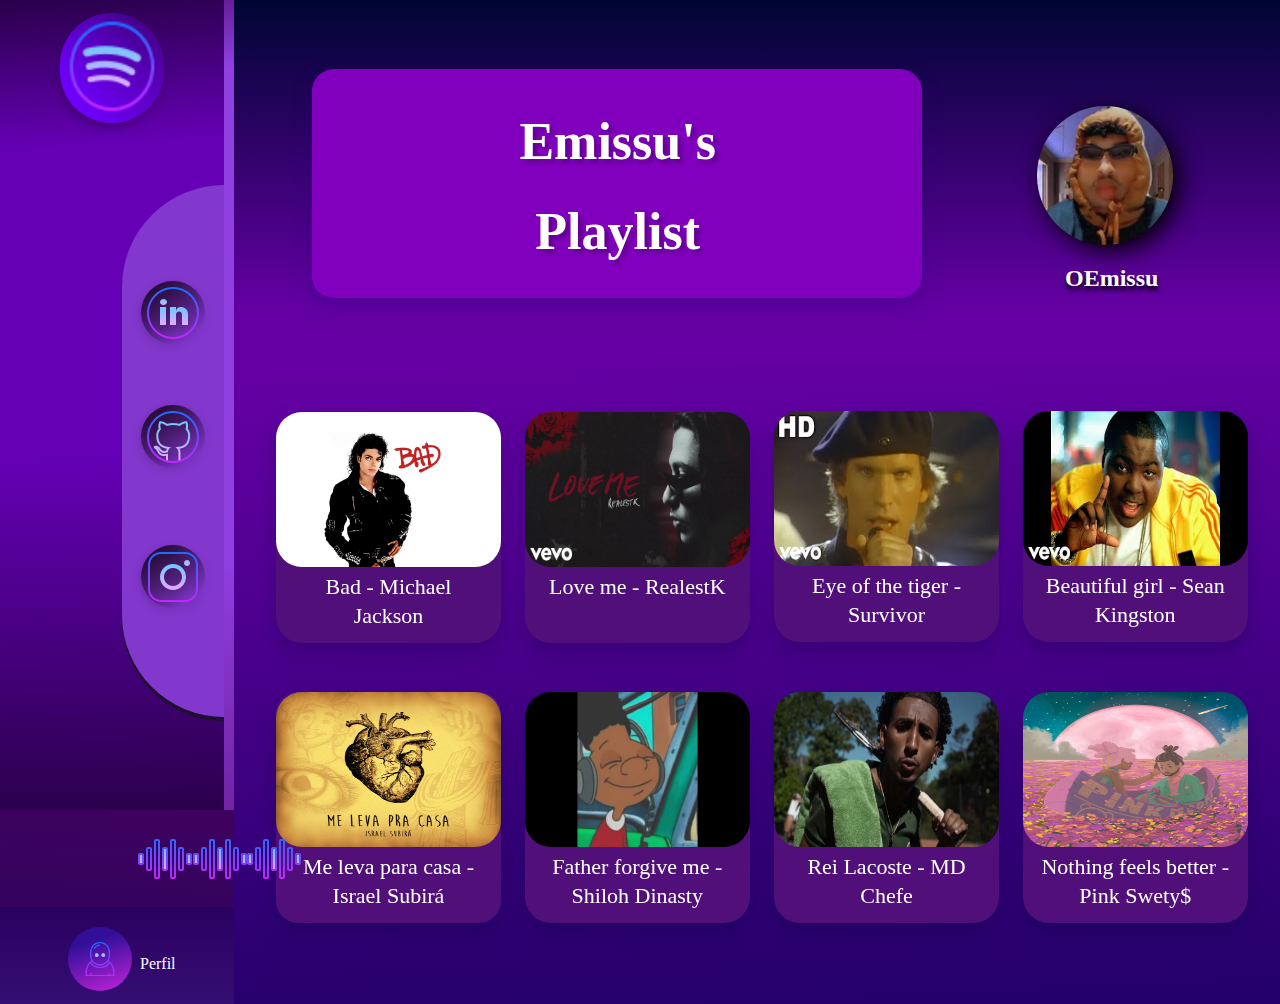
<file: index.html>
<!DOCTYPE html>
<html lang="en">
<head>
    <meta charset="UTF-8">
    <meta http-equiv="X-UA-Compatible" content="IE=edge">
    <meta name="viewport" content="width=device-width, initial-scale=1.0">
    <title>Emissu's Playlist</title>
    <link rel="stylesheet" href="style.css">
</head>
<body>

    <div class="logo">
        <div >
            <img src="Fotos/icons8-spotify-64.png" alt="">
        </div>
    </div>

    <div class="aba">

        
        <div id="linkedin">
            <a target="_blank" href="https://www.linkedin.com/in/emerson-sebastiao/"><img src="Fotos/icons8-linkedin-circundado-64.png"  alt=""></a>
        </div>
        

        <div id="github">
            <a target="_blank" href="https://github.com/Emerson625"><img src="Fotos/icons8-github-64.png"  alt=""></a>
        </div>

        <div id="instagram">
            <a target="_blank" href="https://www.instagram.com/oemissu/"><img src="Fotos/icons8-instagram-64.png"  alt=""></a>
        </div>

    </div>

    <div class="home">
        <div class="cabeçalho">
            <h1><a href="index.html">HOME</a> </h1>
            <table>
                <br>
                <ul><a href="bad.html">Bad</a></ul>
                <br>
                <ul><a href="loveme.html">Love me</a></ul>
                <br>
                <ul><a href="eye.html">Eye of the tiger</a></ul>
                <br>
                <br>
                <ul><a href="beautiful.html">Beautiful girl</a></ul>
                <br>
                <br>
                <ul><a href="meleva.html">Me leva para casa</a></ul>
                <br>
                <br>
                <ul><a href="father.html">Father forgive me</a></ul>
                <br>
                <ul><a href="rei.html">Rei Lacoste</a></ul>
                <br>
                <ul><a href="nothing.html">Nothing feels better</a></ul>
                <br>
                <br>   
            </table>
        </div>
    </div>
    
    <div class="fundo2"></div>
    <div class="fundo"></div>


    <div class="header">
        <div class="titulo">
            <div class="emissu"><h1>Emissu's Playlist</h1></div>
        </div>

        <img src="Fotos/IMG-20220813-WA0002.jpg" alt="">
        <h2>OEmissu</h2>

    </div>

    <div class="rodape1">

            <div id="songwave1"> 
                <img src="Fotos/icons8-onda-de-áudio-64.png" alt="">
            </div>
            <div id="songwave2">
                <img src="Fotos/icons8-onda-de-áudio-64.png" alt="">
            </div>
            <div id="songwave3">
                <img src="Fotos/icons8-onda-de-áudio-64.png" alt="">
            </div>

    </div>
            <div class="rodape2">

                <div id="perfil">
                    <img src="Fotos/icons8-usuário-de-gênero-neutro-64.png" alt="">
                    <p>Perfil</p>
                </div>
                
                <div id="perfil2">
                    <img src="Fotos/icons8-configurações-64.png" alt="">
                    <p>Settings</p>
                </div>

            </div>
    

    <div class="songs">

        <a href="bad.html"><div class="song1">
            <img src="Fotos/michaeljackson-bad-cover.jpg" alt="michael">
            <h2>Bad - Michael Jackson</h2>
        </div>
        </a>

        <a href="loveme.html"><div class="song2">
            <img id="RealestK" src="Fotos/loveme.jpg" alt="RealestK">
            <h2>Love me - RealestK</h2>
        </div>
        </a>

        <a href="eye.html"><div class="song3">
            <img src="Fotos/tiger.jpg" alt="Eyeof the tiger">
            <h2>Eye of the tiger - Survivor</h2>
        </div>
        </a>

        <a href="beautiful.html"><div class="song4">
            <img src="Fotos/Sean.jpg" alt="Sean Kingston">
            <h2>Beautiful girl - Sean Kingston</h2>
        </div>
        </a>

        <a href="meleva.html"><div class="song5">
            <img src="Fotos/meleva.jpg" alt="Me ame mais que tudo">
            <h2>Me leva para casa - Israel Subirá</h2>
        </div>
        </a>

        <a href="father.html"><div class="song6">
            <img src="Fotos/fatherforgiveme.jpg" alt="">
            <h2>Father forgive me - Shiloh Dinasty</h2>
        </div>
        </a>

        <a href="rei.html"><div class="song7">
            <img src="Fotos/reilacoste.jpg" alt="">
            <h2>Rei Lacoste - MD Chefe</h2>
        </div>
        </a>

        <a href="nothing.html"><div class="song8">
            <img src="Fotos/notingfeelsbetter.jpg" alt="">
            <h2>Nothing feels better - Pink Swety$</h2>
        </div>
        </a>
    </div>
    
    
</body>
</html>
</file>
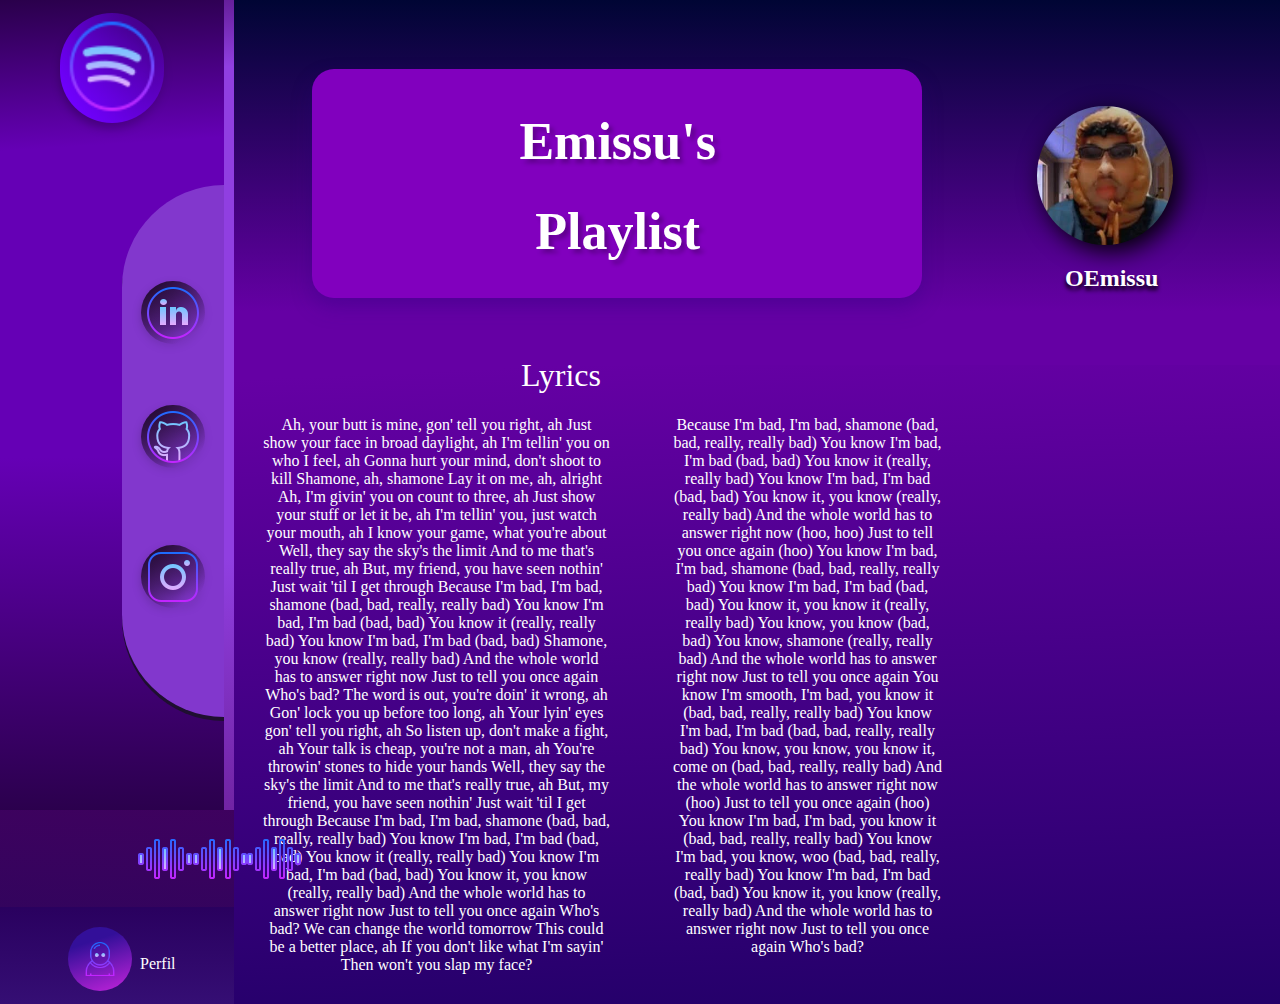
<file: bad.html>
<!DOCTYPE html>
<html lang="en">
<head>
    <meta charset="UTF-8">
    <meta http-equiv="X-UA-Compatible" content="IE=edge">
    <meta name="viewport" content="width=device-width, initial-scale=1.0">
    <title>Bad - Michael Jackson</title>
    <link rel="stylesheet" href="style.css">
</head>
<body>
    <div class="logo">
        <div >
            <img src="Fotos/icons8-spotify-64.png" alt="">
        </div>
    </div>

    <div class="aba">

        <div id="linkedin">
            <a target="_blank" href="https://www.linkedin.com/in/emerson-sebastiao/"><img src="Fotos/icons8-linkedin-circundado-64.png"  alt=""></a>
        </div>
        

        <div id="github">
            <a target="_blank" href="https://github.com/Emerson625"><img src="Fotos/icons8-github-64.png"  alt=""></a>
        </div>

        <div id="instagram">
            <a target="_blank" href="https://www.instagram.com/oemissu/"><img src="Fotos/icons8-instagram-64.png"  alt=""></a>
        </div>

    </div>

    <div class="home">
        <div class=" cabeçalho">
            <h1><a href="index.html">HOME</a></h1>
            <table>
                <br>
                <ul><a href="bad.html">Bad</a></ul>
                <br>
                <ul><a href="loveme.html">Love me</a></ul>
                <br>
                <ul><a href="eye.html">Eye of the tiger</a></ul>
                <br>
                <br>
                <ul><a href="beautiful.html">Beautiful girl</a></ul>
                <br>
                <br>
                <ul><a href="meleva.html">Me leva para casa</a></ul>
                <br>
                <br>
                <ul><a href="father.html">Father forgive me</a></ul>
                <br>
                <ul><a href="rei.html">Rei Lacoste</a></ul>
                <br>
                <ul><a href="nothing.html">Nothing feels better</a></ul>
                <br>
                <br> 
            </table>
        </div>
    </div>
    
    <div class="fundo2"></div>
    <div class="fundo"></div>


    <div class="header">
        <div class="titulo">
            <div class="emissu"><h1>Emissu's Playlist</h1></div>
        </div>

        <img src="Fotos/IMG-20220813-WA0002.jpg" alt="">
        <h2>OEmissu</h2>

    </div>

    <div class="rodape1">

            <div id="songwave1"> 
                <img src="Fotos/icons8-onda-de-áudio-64.png" alt="">
            </div>
            <div id="songwave2">
                <img src="Fotos/icons8-onda-de-áudio-64.png" alt="">
            </div>
            <div id="songwave3">
                <img src="Fotos/icons8-onda-de-áudio-64.png" alt="">
            </div>

    </div>
            <div class="rodape2">

                <div id="perfil">
                    <img src="Fotos/icons8-usuário-de-gênero-neutro-64.png" alt="">
                    <p>Perfil</p>
                </div>
                <div id="perfil2">
                    <img src="Fotos/icons8-configurações-64.png" alt="">
                    <p>Settings</p>
                </div>

            </div>
    

    <div class="songs">
        <div class="lyricsbad">
            <h3>Lyrics</h3>
            <h4>Ah, your butt is mine, gon' tell you right, ah
                Just show your face in broad daylight, ah
                I'm tellin' you on who I feel, ah
                Gonna hurt your mind, don't shoot to kill
                Shamone, ah, shamone
                Lay it on me, ah, alright
                Ah, I'm givin' you on count to three, ah
                Just show your stuff or let it be, ah
                I'm tellin' you, just watch your mouth, ah
                I know your game, what you're about
                Well, they say the sky's the limit
                And to me that's really true, ah
                But, my friend, you have seen nothin'
                Just wait 'til I get through
                Because I'm bad, I'm bad, shamone (bad, bad, really, really bad)
                You know I'm bad, I'm bad (bad, bad)
                You know it (really, really bad)
                You know I'm bad, I'm bad (bad, bad)
                Shamone, you know (really, really bad)
                And the whole world has to answer right now
                Just to tell you once again
                Who's bad?
                The word is out, you're doin' it wrong, ah
                Gon' lock you up before too long, ah
                Your lyin' eyes gon' tell you right, ah
                So listen up, don't make a fight, ah
                Your talk is cheap, you're not a man, ah
                You're throwin' stones to hide your hands
                Well, they say the sky's the limit
                And to me that's really true, ah
                But, my friend, you have seen nothin'
                Just wait 'til I get through
                Because I'm bad, I'm bad, shamone (bad, bad, really, really bad)
                You know I'm bad, I'm bad (bad, bad)
                You know it (really, really bad)
                You know I'm bad, I'm bad (bad, bad)
                You know it, you know (really, really bad)
                And the whole world has to answer right now
                Just to tell you once again
                Who's bad?
                We can change the world tomorrow
                This could be a better place, ah
                If you don't like what I'm sayin'
                Then won't you slap my face?
                
            </h4>

            <h4 id="part2">
                Because I'm bad, I'm bad, shamone (bad, bad, really, really bad)
                You know I'm bad, I'm bad (bad, bad)
                You know it (really, really bad)
                You know I'm bad, I'm bad (bad, bad)
                You know it, you know (really, really bad)
                And the whole world has to answer right now (hoo, hoo)
                Just to tell you once again (hoo)
                You know I'm bad, I'm bad, shamone (bad, bad, really, really bad)
                You know I'm bad, I'm bad (bad, bad)
                You know it, you know it (really, really bad)
                You know, you know (bad, bad)
                You know, shamone (really, really bad)
                And the whole world has to answer right now
                Just to tell you once again
                You know I'm smooth, I'm bad, you know it (bad, bad, really, really bad)
                You know I'm bad, I'm bad (bad, bad, really, really bad)
                You know, you know, you know it, come on (bad, bad, really, really bad)
                And the whole world has to answer right now (hoo)
                Just to tell you once again (hoo)
                You know I'm bad, I'm bad, you know it (bad, bad, really, really bad)
                You know I'm bad, you know, woo (bad, bad, really, really bad)
                You know I'm bad, I'm bad (bad, bad)
                You know it, you know (really, really bad)
                And the whole world has to answer right now
                Just to tell you once again
                Who's bad?</h4>
        </div>
        <div class="playerbad">
        <iframe style="border-radius:12px" src="https://open.spotify.com/embed/track/5lWFrW5T3JtxVCLDb7etPu?utm_source=generator" width="100%" height="352" frameBorder="0" allowfullscreen="" allow="autoplay; clipboard-write; encrypted-media; fullscreen; picture-in-picture" loading="lazy"></iframe>
        </div>

    </div>
</body>
</html>
</file>
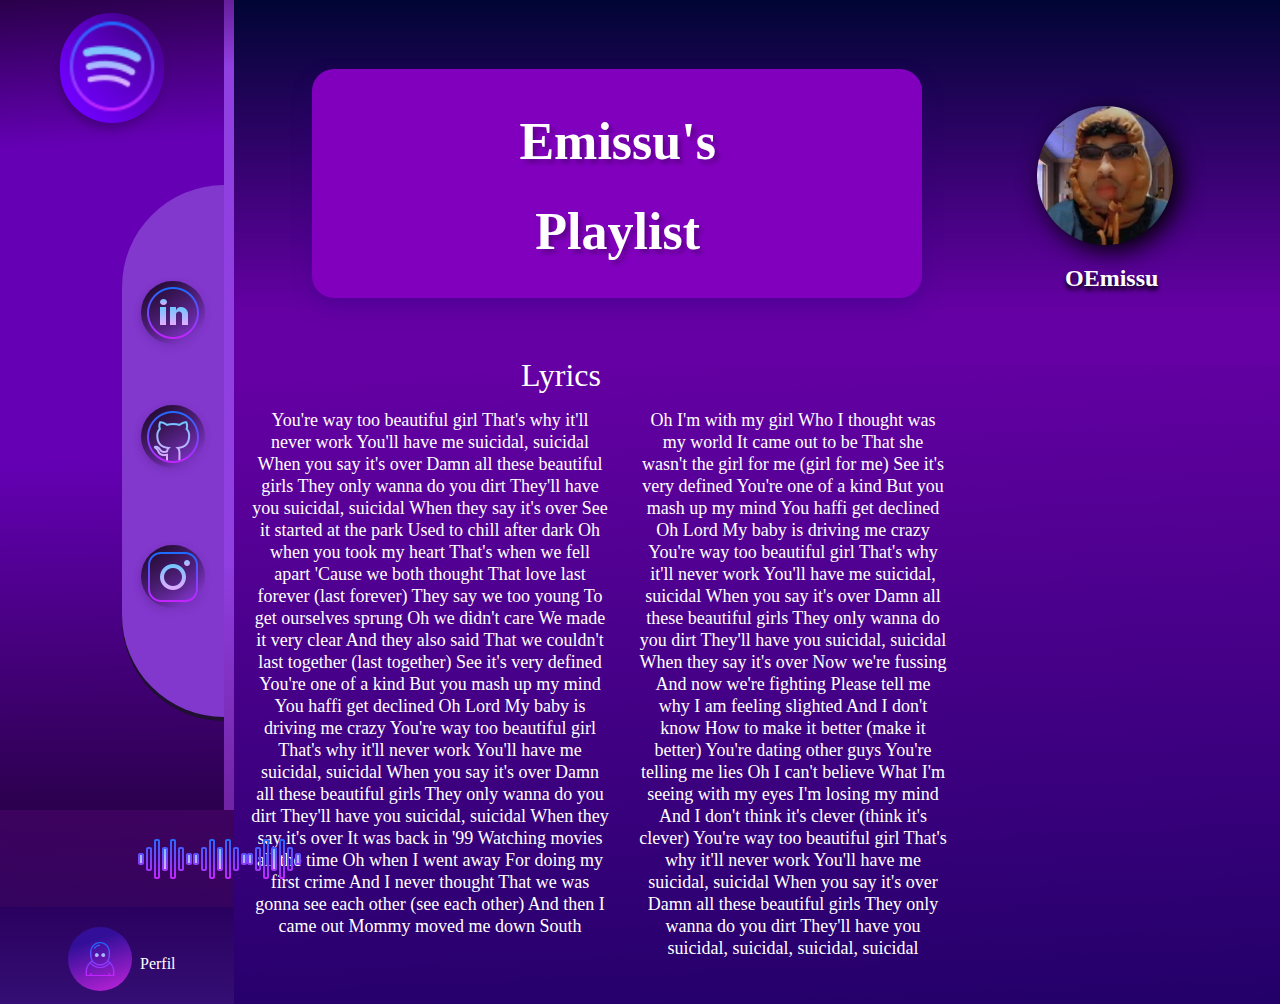
<file: beautiful.html>
<!DOCTYPE html>
<html lang="en">
<head>
    <meta charset="UTF-8">
    <meta http-equiv="X-UA-Compatible" content="IE=edge">
    <meta name="viewport" content="width=device-width, initial-scale=1.0">
    <title>Beautiful Girl - Sean Kingston</title>
    <link rel="stylesheet" href="style.css">
</head>
<body>
    <div class="logo">
        <div >
            <img src="Fotos/icons8-spotify-64.png" alt="">
        </div>
    </div>

    <div class="aba">

        <div id="linkedin">
            <a target="_blank" href="https://www.linkedin.com/in/emerson-sebastiao/"><img src="Fotos/icons8-linkedin-circundado-64.png"  alt=""></a>
        </div>
        

        <div id="github">
            <a target="_blank" href="https://github.com/Emerson625"><img src="Fotos/icons8-github-64.png"  alt=""></a>
        </div>

        <div id="instagram">
            <a target="_blank" href="https://www.instagram.com/oemissu/"><img src="Fotos/icons8-instagram-64.png"  alt=""></a>
        </div>

    </div>

    <div class="home">
        <div class=" cabeçalho">
            <h1><a href="index.html">HOME</a></h1>
            <table>
                <br>
                <ul><a href="bad.html">Bad</a></ul>
                <br>
                <ul><a href="loveme.html">Love me</a></ul>
                <br>
                <ul><a href="eye.html">Eye of the tiger</a></ul>
                <br>
                <br>
                <ul><a href="beautiful.html">Beautiful girl</a></ul>
                <br>
                <br>
                <ul><a href="meleva.html">Me leva para casa</a></ul>
                <br>
                <br>
                <ul><a href="father.html">Father forgive me</a></ul>
                <br>
                <ul><a href="rei.html">Rei Lacoste</a></ul>
                <br>
                <ul><a href="nothing.html">Nothing feels better</a></ul>
                <br>
                <br>  
            </table>
        </div>
    </div>
    
    <div class="fundo2"></div>
    <div class="fundo"></div>


    <div class="header">
        <div class="titulo">
            <div class="emissu"><h1>Emissu's Playlist</h1></div>
        </div>

        <img src="Fotos/IMG-20220813-WA0002.jpg" alt="">
        <h2>OEmissu</h2>

    </div>

    <div class="rodape1">

            <div id="songwave1"> 
                <img src="Fotos/icons8-onda-de-áudio-64.png" alt="">
            </div>
            <div id="songwave2">
                <img src="Fotos/icons8-onda-de-áudio-64.png" alt="">
            </div>
            <div id="songwave3">
                <img src="Fotos/icons8-onda-de-áudio-64.png" alt="">
            </div>

    </div>
            <div class="rodape2">

                <div id="perfil">
                    <img src="Fotos/icons8-usuário-de-gênero-neutro-64.png" alt="">
                    <p>Perfil</p>
                </div>
                <div id="perfil2">
                    <img src="Fotos/icons8-configurações-64.png" alt="">
                    <p>Settings</p>
                </div>

            </div>
    

    <div class="songs">
        
        <div class="lyricsbeautiful">
            <h3>Lyrics</h3>
            <h4>You're way too beautiful girl
                That's why it'll never work
                You'll have me suicidal, suicidal
                When you say it's over
                Damn all these beautiful girls
                They only wanna do you dirt
                They'll have you suicidal, suicidal
                When they say it's over
                See it started at the park
                Used to chill after dark
                Oh when you took my heart
                That's when we fell apart
                'Cause we both thought
                That love last forever (last forever)
                They say we too young
                To get ourselves sprung
                Oh we didn't care
                We made it very clear
                And they also said
                That we couldn't last together (last together)
                See it's very defined
                You're one of a kind
                But you mash up my mind
                You haffi get declined
                Oh Lord
                My baby is driving me crazy
                You're way too beautiful girl
                That's why it'll never work
                You'll have me suicidal, suicidal
                When you say it's over
                Damn all these beautiful girls
                They only wanna do you dirt
                They'll have you suicidal, suicidal
                When they say it's over
                It was back in '99
                Watching movies all the time
                Oh when I went away
                For doing my first crime
                And I never thought
                That we was gonna see each other (see each other)
                And then I came out
                Mommy moved me down South
            </h4>

            <h4 id="part2">
                Oh I'm with my girl
                Who I thought was my world
                It came out to be
                That she wasn't the girl for me (girl for me)
                See it's very defined
                You're one of a kind
                But you mash up my mind
                You haffi get declined
                Oh Lord
                My baby is driving me crazy
                You're way too beautiful girl
                That's why it'll never work
                You'll have me suicidal, suicidal
                When you say it's over
                Damn all these beautiful girls
                They only wanna do you dirt
                They'll have you suicidal, suicidal
                When they say it's over
                Now we're fussing
                And now we're fighting
                Please tell me why
                I am feeling slighted
                And I don't know
                How to make it better (make it better)
                You're dating other guys
                You're telling me lies
                Oh I can't believe
                What I'm seeing with my eyes
                I'm losing my mind
                And I don't think it's clever (think it's clever)
                You're way too beautiful girl
                That's why it'll never work
                You'll have me suicidal, suicidal
                When you say it's over
                Damn all these beautiful girls
                They only wanna do you dirt
                They'll have you suicidal, suicidal, suicidal, suicidal
                </h4>
        </div>
        <div class="playerbeautiful">
            <iframe style="border-radius:12px" src="https://open.spotify.com/embed/track/1hGy2eLcmC8eKx7qr1tOqx?utm_source=generator" width="100%" height="352" frameBorder="0" allowfullscreen="" allow="autoplay; clipboard-write; encrypted-media; fullscreen; picture-in-picture" loading="lazy"></iframe>
            </div>
    </div>
</body>
</html>
</file>
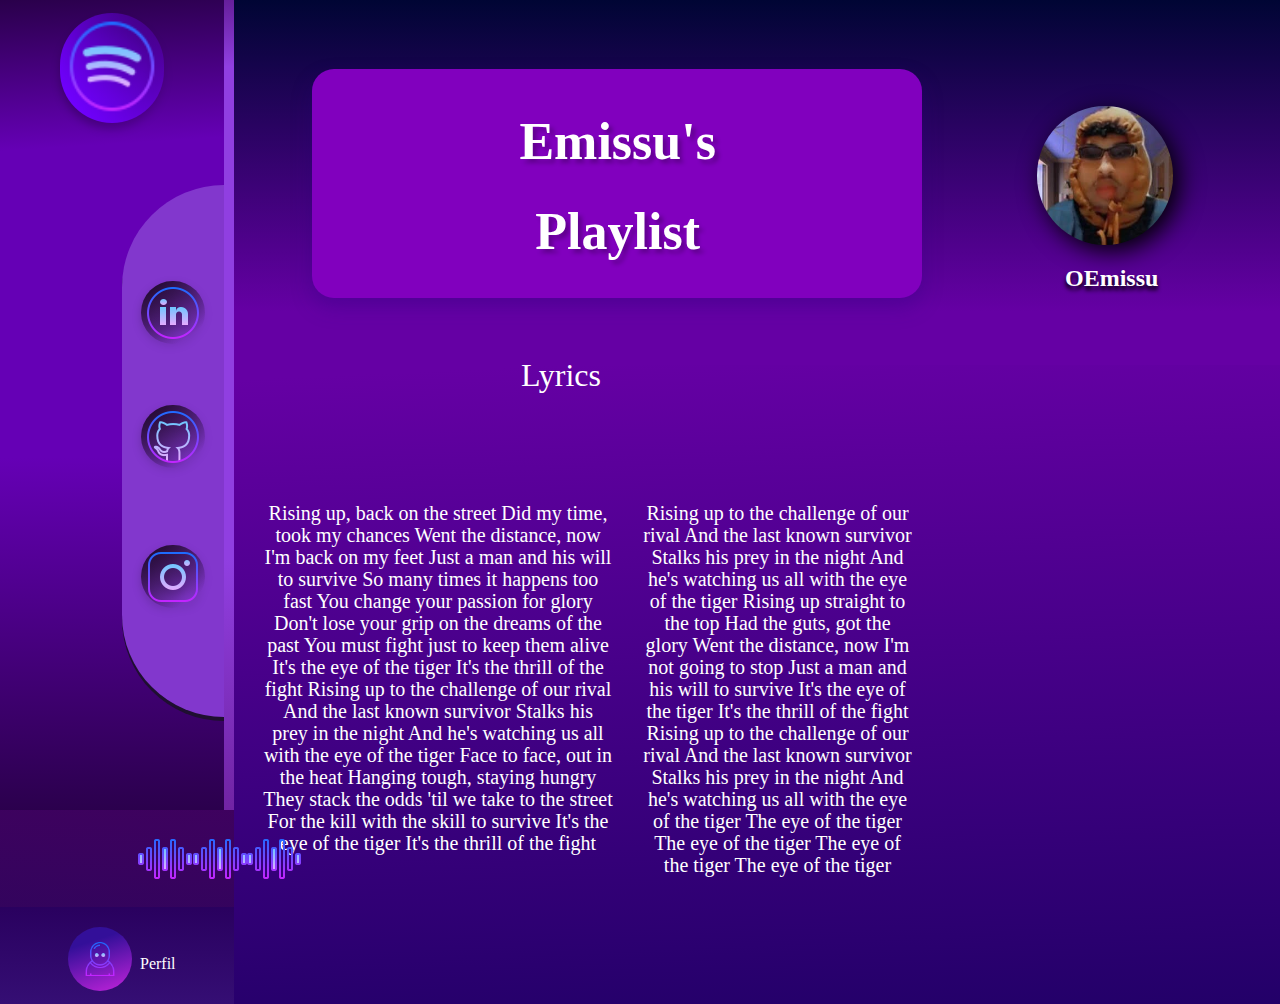
<file: eye.html>
<!DOCTYPE html>
<html lang="en">
<head>
    <meta charset="UTF-8">
    <meta http-equiv="X-UA-Compatible" content="IE=edge">
    <meta name="viewport" content="width=device-width, initial-scale=1.0">
    <title>Eye of the tiger - Survivor</title>
    <link rel="stylesheet" href="style.css">
</head>
<body>
    <div class="logo">
        <div >
            <img src="Fotos/icons8-spotify-64.png" alt="">
        </div>
    </div>

    <div class="aba">

        <div id="linkedin">
            <a target="_blank" href="https://www.linkedin.com/in/emerson-sebastiao/"><img src="Fotos/icons8-linkedin-circundado-64.png"  alt=""></a>
        </div>
        

        <div id="github">
            <a target="_blank" href="https://github.com/Emerson625"><img src="Fotos/icons8-github-64.png"  alt=""></a>
        </div>

        <div id="instagram">
            <a target="_blank" href="https://www.instagram.com/oemissu/"><img src="Fotos/icons8-instagram-64.png"  alt=""></a>
        </div>

    </div>

    <div class="home">
        <div class=" cabeçalho">
            <h1><a href="index.html">HOME</a></h1>
            <table>
                <br>
                <ul><a href="bad.html">Bad</a></ul>
                <br>
                <ul><a href="loveme.html">Love me</a></ul>
                <br>
                <ul><a href="eye.html">Eye of the tiger</a></ul>
                <br>
                <br>
                <ul><a href="beautiful.html">Beautiful girl</a></ul>
                <br>
                <br>
                <ul><a href="meleva.html">Me leva para casa</a></ul>
                <br>
                <br>
                <ul><a href="father.html">Father forgive me</a></ul>
                <br>
                <ul><a href="rei.html">Rei Lacoste</a></ul>
                <br>
                <ul><a href="nothing.html">Nothing feels better</a></ul>
                <br>
                <br>   
            </table>
        </div>
    </div>
    
    <div class="fundo2"></div>
    <div class="fundo"></div>


    <div class="header">
        <div class="titulo">
            <div class="emissu"><h1>Emissu's Playlist</h1></div>
        </div>

        <img src="Fotos/IMG-20220813-WA0002.jpg" alt="">
        <h2>OEmissu</h2>

    </div>

    <div class="rodape1">

            <div id="songwave1"> 
                <img src="Fotos/icons8-onda-de-áudio-64.png" alt="">
            </div>
            <div id="songwave2">
                <img src="Fotos/icons8-onda-de-áudio-64.png" alt="">
            </div>
            <div id="songwave3">
                <img src="Fotos/icons8-onda-de-áudio-64.png" alt="">
            </div>

    </div>
            <div class="rodape2">

                <div id="perfil">
                    <img src="Fotos/icons8-usuário-de-gênero-neutro-64.png" alt="">
                    <p>Perfil</p>
                </div>
                <div id="perfil2">
                    <img src="Fotos/icons8-configurações-64.png" alt="">
                    <p>Settings</p>
                </div>

            </div>
    

    <div class="songs">
        
        <div class="lyricseye">
            <h3>Lyrics</h3>
            <h4>Rising up, back on the street
                Did my time, took my chances
                Went the distance, now I'm back on my feet
                Just a man and his will to survive
                So many times it happens too fast
                You change your passion for glory
                Don't lose your grip on the dreams of the past
                You must fight just to keep them alive
                It's the eye of the tiger
                It's the thrill of the fight
                Rising up to the challenge of our rival
                And the last known survivor
                Stalks his prey in the night
                And he's watching us all with the eye of the tiger
                Face to face, out in the heat
                Hanging tough, staying hungry
                They stack the odds 'til we take to the street
                For the kill with the skill to survive
                It's the eye of the tiger
                It's the thrill of the fight
                                
                
            </h4>

            <h4 id="part2">Rising up to the challenge of our rival
                And the last known survivor
                Stalks his prey in the night
                And he's watching us all with the eye of the tiger
                Rising up straight to the top
                Had the guts, got the glory
                Went the distance, now I'm not going to stop
                Just a man and his will to survive
                It's the eye of the tiger
                It's the thrill of the fight
                Rising up to the challenge of our rival
                And the last known survivor
                Stalks his prey in the night
                And he's watching us all with the eye of the tiger
                The eye of the tiger
                The eye of the tiger
                The eye of the tiger
                The eye of the tiger</h4>
        </div>
        <div class="playereye">
            <iframe style="border-radius:12px" src="https://open.spotify.com/embed/track/2HHtWyy5CgaQbC7XSoOb0e?utm_source=generator" width="100%" height="352" frameBorder="0" allowfullscreen="" allow="autoplay; clipboard-write; encrypted-media; fullscreen; picture-in-picture" loading="lazy"></iframe>
        </div>
    </div>
</body>
</html>
</file>
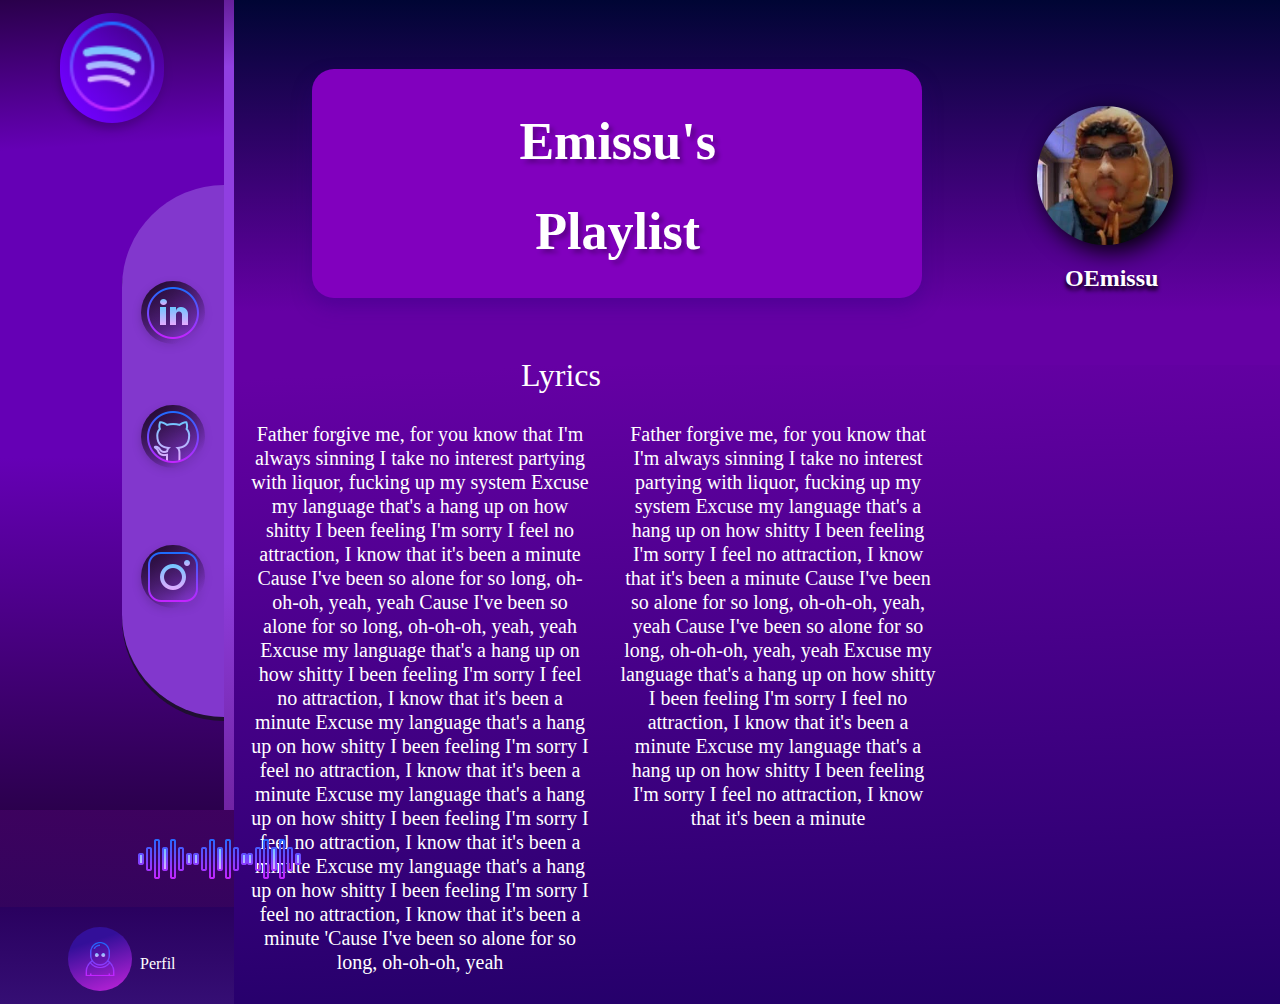
<file: father.html>
<!DOCTYPE html>
<html lang="en">
<head>
    <meta charset="UTF-8">
    <meta http-equiv="X-UA-Compatible" content="IE=edge">
    <meta name="viewport" content="width=device-width, initial-scale=1.0">
    <title>Father forgive me - Shiloh dinasty</title>
    <link rel="stylesheet" href="style.css">
</head>
<body>
    <div class="logo">
        <div >
            <img src="Fotos/icons8-spotify-64.png" alt="">
        </div>
    </div>

    <div class="aba">

        <div id="linkedin">
            <a target="_blank" href="https://www.linkedin.com/in/emerson-sebastiao/"><img src="Fotos/icons8-linkedin-circundado-64.png"  alt=""></a>
        </div>
        

        <div id="github">
            <a target="_blank" href="https://github.com/Emerson625"><img src="Fotos/icons8-github-64.png"  alt=""></a>
        </div>

        <div id="instagram">
            <a target="_blank" href="https://www.instagram.com/oemissu/"><img src="Fotos/icons8-instagram-64.png"  alt=""></a>
        </div>

    </div>

    <div class="home">
        <div class=" cabeçalho">
            <h1><a href="index.html">HOME</a></h1>
            <table>
                <br>
                <ul><a href="bad.html">Bad</a></ul>
                <br>
                <ul><a href="loveme.html">Love me</a></ul>
                <br>
                <ul><a href="eye.html">Eye of the tiger</a></ul>
                <br>
                <br>
                <ul><a href="beautiful.html">Beautiful girl</a></ul>
                <br>
                <br>
                <ul><a href="meleva.html">Me leva para casa</a></ul>
                <br>
                <br>
                <ul><a href="father.html">Father forgive me</a></ul>
                <br>
                <ul><a href="rei.html">Rei Lacoste</a></ul>
                <br>
                <ul><a href="nothing.html">Nothing feels better</a></ul>
                <br>
                <br>  
            </table>
        </div>
    </div>
    
    <div class="fundo2"></div>
    <div class="fundo"></div>


    <div class="header">
        <div class="titulo">
            <div class="emissu"><h1>Emissu's Playlist</h1></div>
        </div>

        <img src="Fotos/IMG-20220813-WA0002.jpg" alt="">
        <h2>OEmissu</h2>

    </div>

    <div class="rodape1">

            <div id="songwave1"> 
                <img src="Fotos/icons8-onda-de-áudio-64.png" alt="">
            </div>
            <div id="songwave2">
                <img src="Fotos/icons8-onda-de-áudio-64.png" alt="">
            </div>
            <div id="songwave3">
                <img src="Fotos/icons8-onda-de-áudio-64.png" alt="">
            </div>

    </div>
            <div class="rodape2">

                <div id="perfil">
                    <img src="Fotos/icons8-usuário-de-gênero-neutro-64.png" alt="">
                    <p>Perfil</p>
                </div>
                <div id="perfil2">
                    <img src="Fotos/icons8-configurações-64.png" alt="">
                    <p>Settings</p>
                </div>
            </div>
    

    <div class="songs">
        
        <div class="lyricsfather">
            <h3>Lyrics</h3>
            <h4>Father forgive me, for you know that I'm always sinning
                I take no interest partying with liquor, fucking up my system
                Excuse my language that's a hang up on how shitty I been feeling
                I'm sorry I feel no attraction, I know that it's been a minute
                Cause I've been so alone for so long, oh-oh-oh, yeah, yeah
                Cause I've been so alone for so long, oh-oh-oh, yeah, yeah
                Excuse my language that's a hang up on how shitty I been feeling
                I'm sorry I feel no attraction, I know that it's been a minute
                Excuse my language that's a hang up on how shitty I been feeling
                I'm sorry I feel no attraction, I know that it's been a minute
                Excuse my language that's a hang up on how shitty I been feeling
                I'm sorry I feel no attraction, I know that it's been a minute
                Excuse my language that's a hang up on how shitty I been feeling
                I'm sorry I feel no attraction, I know that it's been a minute
                'Cause I've been so alone for so long, oh-oh-oh, yeah
                
            </h4>

            <h4 id="part2">
                Father forgive me, for you know that I'm always sinning
                I take no interest partying with liquor, fucking up my system
                Excuse my language that's a hang up on how shitty I been feeling
                I'm sorry I feel no attraction, I know that it's been a minute
                Cause I've been so alone for so long, oh-oh-oh, yeah, yeah
                Cause I've been so alone for so long, oh-oh-oh, yeah, yeah
                Excuse my language that's a hang up on how shitty I been feeling
                I'm sorry I feel no attraction, I know that it's been a minute
                Excuse my language that's a hang up on how shitty I been feeling
                I'm sorry I feel no attraction, I know that it's been a minute
                
                </h4>
        </div>
        <div class="playerfather">
            <iframe style="border-radius:12px" src="https://open.spotify.com/embed/track/15lpqHrOIzQtIgPdx8ZEuM?utm_source=generator" width="100%" height="352" frameBorder="0" allowfullscreen="" allow="autoplay; clipboard-write; encrypted-media; fullscreen; picture-in-picture" loading="lazy"></iframe>
        </div>
    </div>
</body>
</html>
</file>
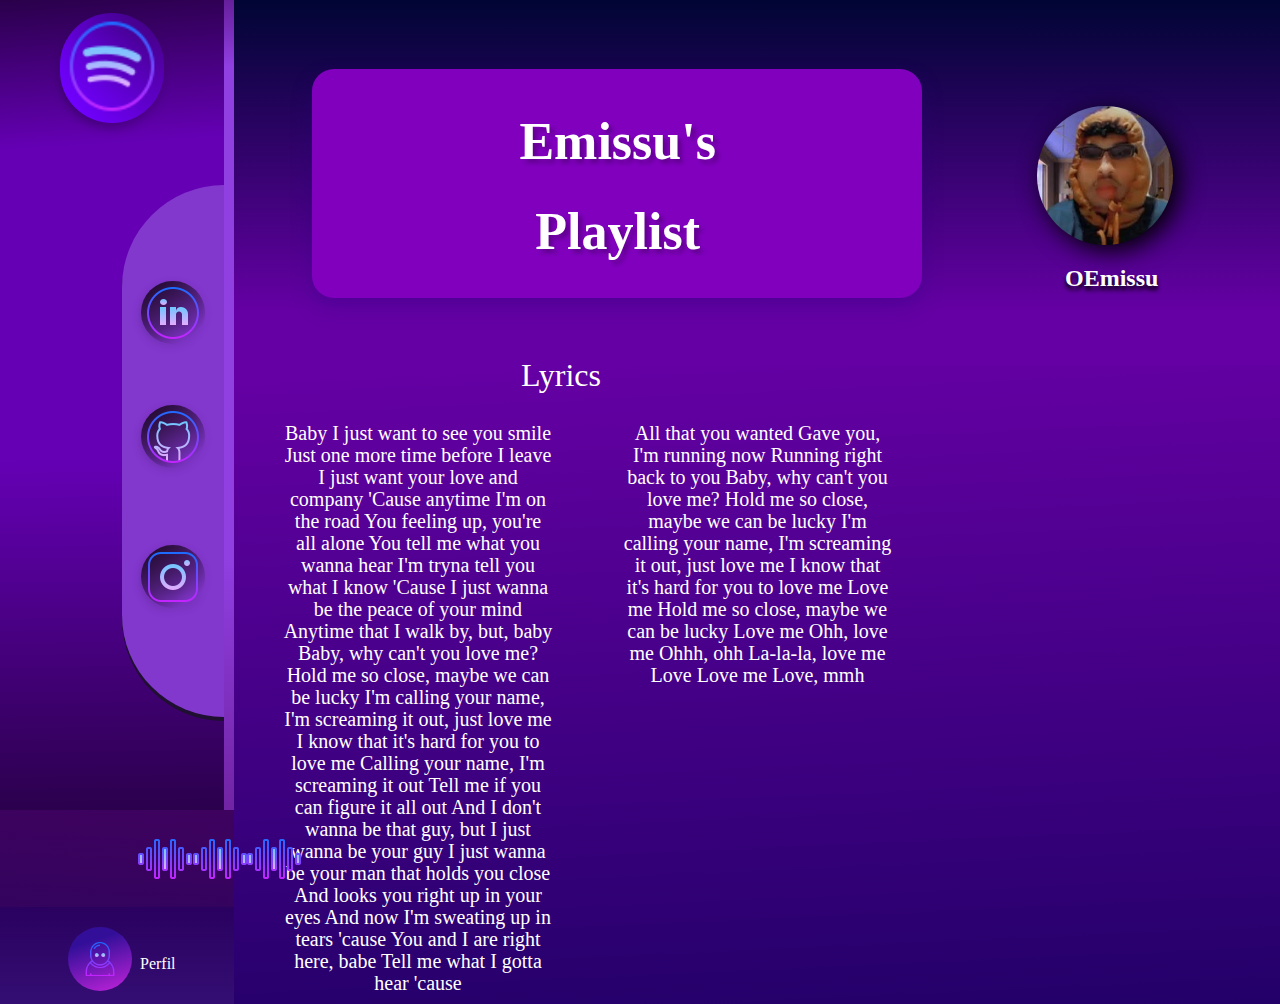
<file: loveme.html>
<!DOCTYPE html>
<html lang="en">
<head>
    <meta charset="UTF-8">
    <meta http-equiv="X-UA-Compatible" content="IE=edge">
    <meta name="viewport" content="width=device-width, initial-scale=1.0">
    <title>Love me - RealestK</title>
    <link rel="stylesheet" href="style.css">
</head>
<body>
    <div class="logo">
        <div >
            <img src="Fotos/icons8-spotify-64.png" alt="">
        </div>
    </div>

    <div class="aba">

        <div id="linkedin">
            <a target="_blank" href="https://www.linkedin.com/in/emerson-sebastiao/"><img src="Fotos/icons8-linkedin-circundado-64.png"  alt=""></a>
        </div>
        

        <div id="github">
            <a target="_blank" href="https://github.com/Emerson625"><img src="Fotos/icons8-github-64.png"  alt=""></a>
        </div>

        <div id="instagram">
            <a target="_blank" href="https://www.instagram.com/oemissu/"><img src="Fotos/icons8-instagram-64.png"  alt=""></a>
        </div>

    </div>

    <div class="home">
        <div class=" cabeçalho">
            <h1><a href="index.html">HOME</a></h1>
            <table>
                <br>
                <ul><a href="bad.html">Bad</a></ul>
                <br>
                <ul><a href="loveme.html">Love me</a></ul>
                <br>
                <ul><a href="eye.html">Eye of the tiger</a></ul>
                <br>
                <br>
                <ul><a href="beautiful.html">Beautiful girl</a></ul>
                <br>
                <br>
                <ul><a href="meleva.html">Me leva para casa</a></ul>
                <br>
                <br>
                <ul><a href="father.html">Father forgive me</a></ul>
                <br>
                <ul><a href="rei.html">Rei Lacoste</a></ul>
                <br>
                <ul><a href="nothing.html">Nothing feels better</a></ul>
                <br>
                <br> 
                <br>   
            </table>
        </div>
    </div>
    
    <div class="fundo2"></div>
    <div class="fundo"></div>


    <div class="header">
        <div class="titulo">
            <div class="emissu"><h1>Emissu's Playlist</h1></div>
        </div>

        <img src="Fotos/IMG-20220813-WA0002.jpg" alt="">
        <h2>OEmissu</h2>

    </div>

    <div class="rodape1">

            <div id="songwave1"> 
                <img src="Fotos/icons8-onda-de-áudio-64.png" alt="">
            </div>
            <div id="songwave2">
                <img src="Fotos/icons8-onda-de-áudio-64.png" alt="">
            </div>
            <div id="songwave3">
                <img src="Fotos/icons8-onda-de-áudio-64.png" alt="">
            </div>

    </div>
            <div class="rodape2">

                <div id="perfil">
                    <img src="Fotos/icons8-usuário-de-gênero-neutro-64.png" alt="">
                    <p>Perfil</p>
                </div>
                <div id="perfil2">
                    <img src="Fotos/icons8-configurações-64.png" alt="">
                    <p>Settings</p>
                </div>

            </div>
    

    <div class="songs">

        <div class="lyricslove">
            <h3>Lyrics</h3>
            <h4>Baby
                I just want to see you smile
                Just one more time before I leave
                I just want your love and company
                'Cause anytime I'm on the road
                You feeling up, you're all alone
                You tell me what you wanna hear
                I'm tryna tell you what I know
                'Cause I just wanna be the peace of your mind
                Anytime that I walk by, but, baby
                Baby, why can't you love me?
                Hold me so close, maybe we can be lucky
                I'm calling your name, I'm screaming it out, just love me
                I know that it's hard for you to love me
                Calling your name, I'm screaming it out
                Tell me if you can figure it all out
                And I don't wanna be that guy, but
                I just wanna be your guy
                I just wanna be your man that holds you close
                And looks you right up in your eyes
                And now I'm sweating up in tears 'cause
                You and I are right here, babe
                Tell me what I gotta hear 'cause
                
            </h4>

            <h4 id="part2">
                All that you wanted
                Gave you, I'm running now
                Running right back to you
                Baby, why can't you love me?
                Hold me so close, maybe we can be lucky
                I'm calling your name, I'm screaming it out, just love me
                I know that it's hard for you to love me
                Love me
                Hold me so close, maybe we can be lucky
                Love me
                Ohh, love me
                Ohhh, ohh
                La-la-la, love me
                Love
                Love me
                Love, mmh</h4>
        </div>
        <div class="playerlove">
            <iframe style="border-radius:12px" src="https://open.spotify.com/embed/track/4qgMPzf9QOETWQFUcFkHD4?utm_source=generator" width="100%" height="352" frameBorder="0" allowfullscreen="" allow="autoplay; clipboard-write; encrypted-media; fullscreen; picture-in-picture" loading="lazy"></iframe>
        </div>
    </div>
</body>
</html>
</file>
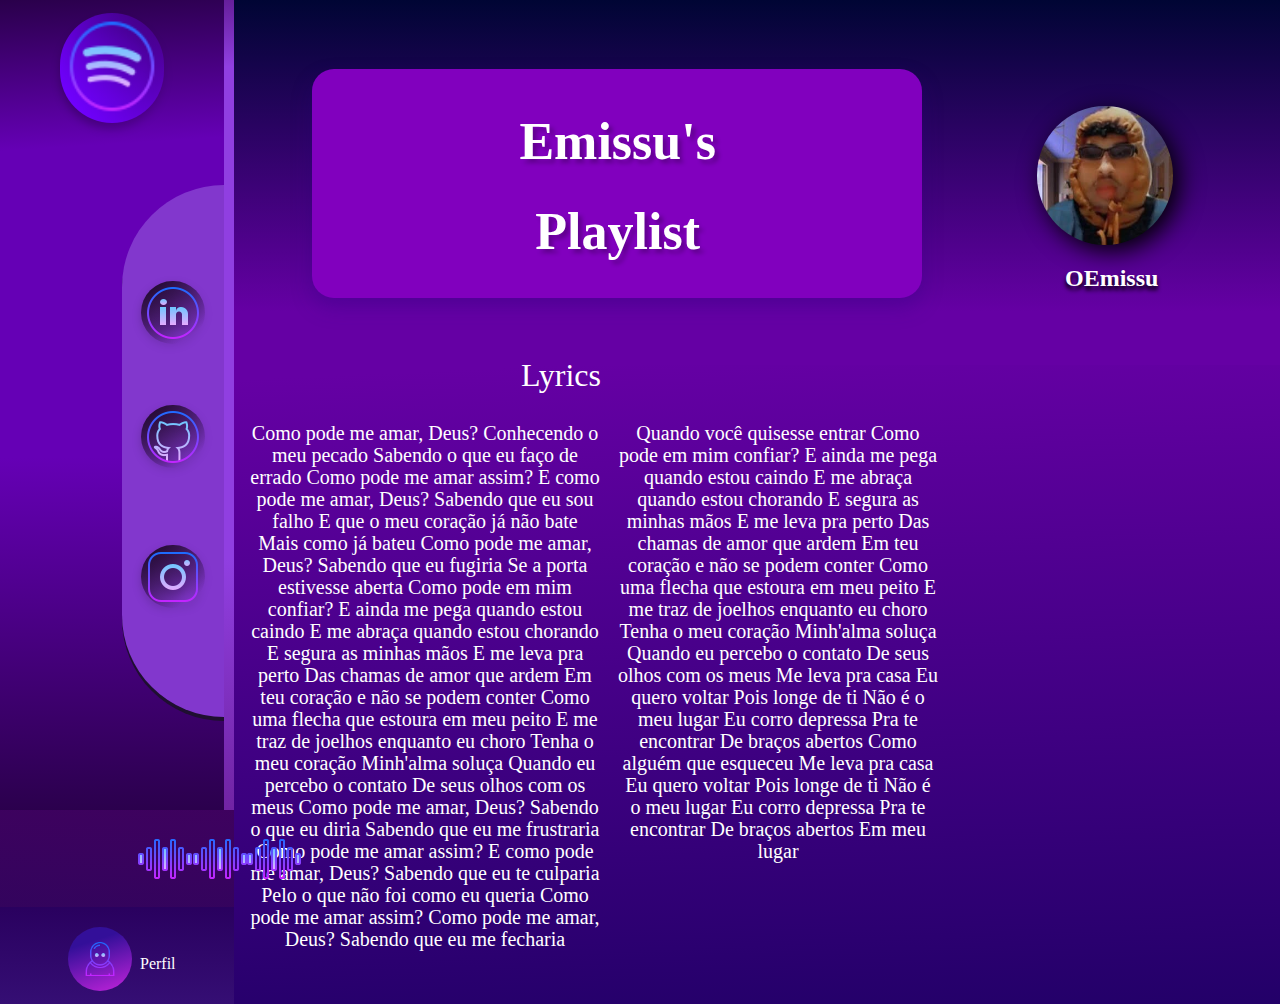
<file: meleva.html>
<!DOCTYPE html>
<html lang="en">
<head>
    <meta charset="UTF-8">
    <meta http-equiv="X-UA-Compatible" content="IE=edge">
    <meta name="viewport" content="width=device-width, initial-scale=1.0">
    <title>Me leva para casa - Israel Subirá</title>
    <link rel="stylesheet" href="style.css">
</head>
<body>
    <div class="logo">
        <div >
            <img src="Fotos/icons8-spotify-64.png" alt="">
        </div>
    </div>

    <div class="aba">

        <div id="linkedin">
            <a target="_blank" href="https://www.linkedin.com/in/emerson-sebastiao/"><img src="Fotos/icons8-linkedin-circundado-64.png"  alt=""></a>
        </div>
        

        <div id="github">
            <a target="_blank" href="https://github.com/Emerson625"><img src="Fotos/icons8-github-64.png"  alt=""></a>
        </div>

        <div id="instagram">
            <a target="_blank" href="https://www.instagram.com/oemissu/"><img src="Fotos/icons8-instagram-64.png"  alt=""></a>
        </div>

    </div>

    <div class="home">
        <div class=" cabeçalho">
            <h1><a href="index.html">HOME</a></h1>
            <table>
                <br>
                <ul><a href="bad.html">Bad</a></ul>
                <br>
                <ul><a href="loveme.html">Love me</a></ul>
                <br>
                <ul><a href="eye.html">Eye of the tiger</a></ul>
                <br>
                <br>
                <ul><a href="beautiful.html">Beautiful girl</a></ul>
                <br>
                <br>
                <ul><a href="meleva.html">Me leva para casa</a></ul>
                <br>
                <br>
                <ul><a href="father.html">Father forgive me</a></ul>
                <br>
                <ul><a href="rei.html">Rei Lacoste</a></ul>
                <br>
                <ul><a href="nothing.html">Nothing feels better</a></ul>
                <br>
                <br>  
            </table>
        </div>
    </div>
    
    <div class="fundo2"></div>
    <div class="fundo"></div>


    <div class="header">
        <div class="titulo">
            <div class="emissu"><h1>Emissu's Playlist</h1></div>
        </div>

        <img src="Fotos/IMG-20220813-WA0002.jpg" alt="">
        <h2>OEmissu</h2>

    </div>

    <div class="rodape1">

            <div id="songwave1"> 
                <img src="Fotos/icons8-onda-de-áudio-64.png" alt="">
            </div>
            <div id="songwave2">
                <img src="Fotos/icons8-onda-de-áudio-64.png" alt="">
            </div>
            <div id="songwave3">
                <img src="Fotos/icons8-onda-de-áudio-64.png" alt="">
            </div>

    </div>
            <div class="rodape2">

                <div id="perfil">
                    <img src="Fotos/icons8-usuário-de-gênero-neutro-64.png" alt="">
                    <p>Perfil</p>
                </div>
                <div id="perfil2">
                    <img src="Fotos/icons8-configurações-64.png" alt="">
                    <p>Settings</p>
                </div>
            </div>
    

    <div class="songs">
        
        <div class="lyricsmeleva">
            <h3>Lyrics</h3>
            <h4>Como pode me amar, Deus?
                Conhecendo o meu pecado
                Sabendo o que eu faço de errado
                Como pode me amar assim?
                E como pode me amar, Deus?
                Sabendo que eu sou falho
                E que o meu coração já não bate
                Mais como já bateu
                Como pode me amar, Deus?
                Sabendo que eu fugiria
                Se a porta estivesse aberta
                Como pode em mim confiar?
                E ainda me pega quando estou caindo
                E me abraça quando estou chorando
                E segura as minhas mãos
                E me leva pra perto
                Das chamas de amor que ardem
                Em teu coração e não se podem conter
                Como uma flecha que estoura em meu peito
                E me traz de joelhos enquanto eu choro
                Tenha o meu coração
                Minh'alma soluça
                Quando eu percebo o contato
                De seus olhos com os meus
                Como pode me amar, Deus?
                Sabendo o que eu diria
                Sabendo que eu me frustraria
                Como pode me amar assim?
                E como pode me amar, Deus?
                Sabendo que eu te culparia
                Pelo o que não foi como eu queria
                Como pode me amar assim?
                Como pode me amar, Deus?
                Sabendo que eu me fecharia
                
                
            </h4>

            <h4 id="part2">
                Quando você quisesse entrar
                Como pode em mim confiar?
                E ainda me pega quando estou caindo
                E me abraça quando estou chorando
                E segura as minhas mãos
                E me leva pra perto
                Das chamas de amor que ardem
                Em teu coração e não se podem conter
                Como uma flecha que estoura em meu peito
                E me traz de joelhos enquanto eu choro
                Tenha o meu coração
                Minh'alma soluça
                Quando eu percebo o contato
                De seus olhos com os meus
                Me leva pra casa
                Eu quero voltar
                Pois longe de ti
                Não é o meu lugar
                Eu corro depressa
                Pra te encontrar
                De braços abertos
                Como alguém que esqueceu
                Me leva pra casa
                Eu quero voltar
                Pois longe de ti
                Não é o meu lugar
                Eu corro depressa
                Pra te encontrar
                De braços abertos
                Em meu lugar
                </h4>
        </div>
        <div class="playermeleva">
            <iframe style="border-radius:12px" src="https://open.spotify.com/embed/track/4VLK4ZO7czrzMHvtGPkN8T?utm_source=generator" width="100%" height="352" frameBorder="0" allowfullscreen="" allow="autoplay; clipboard-write; encrypted-media; fullscreen; picture-in-picture" loading="lazy"></iframe>
        </div>
    </div>
</body>
</html>
</file>
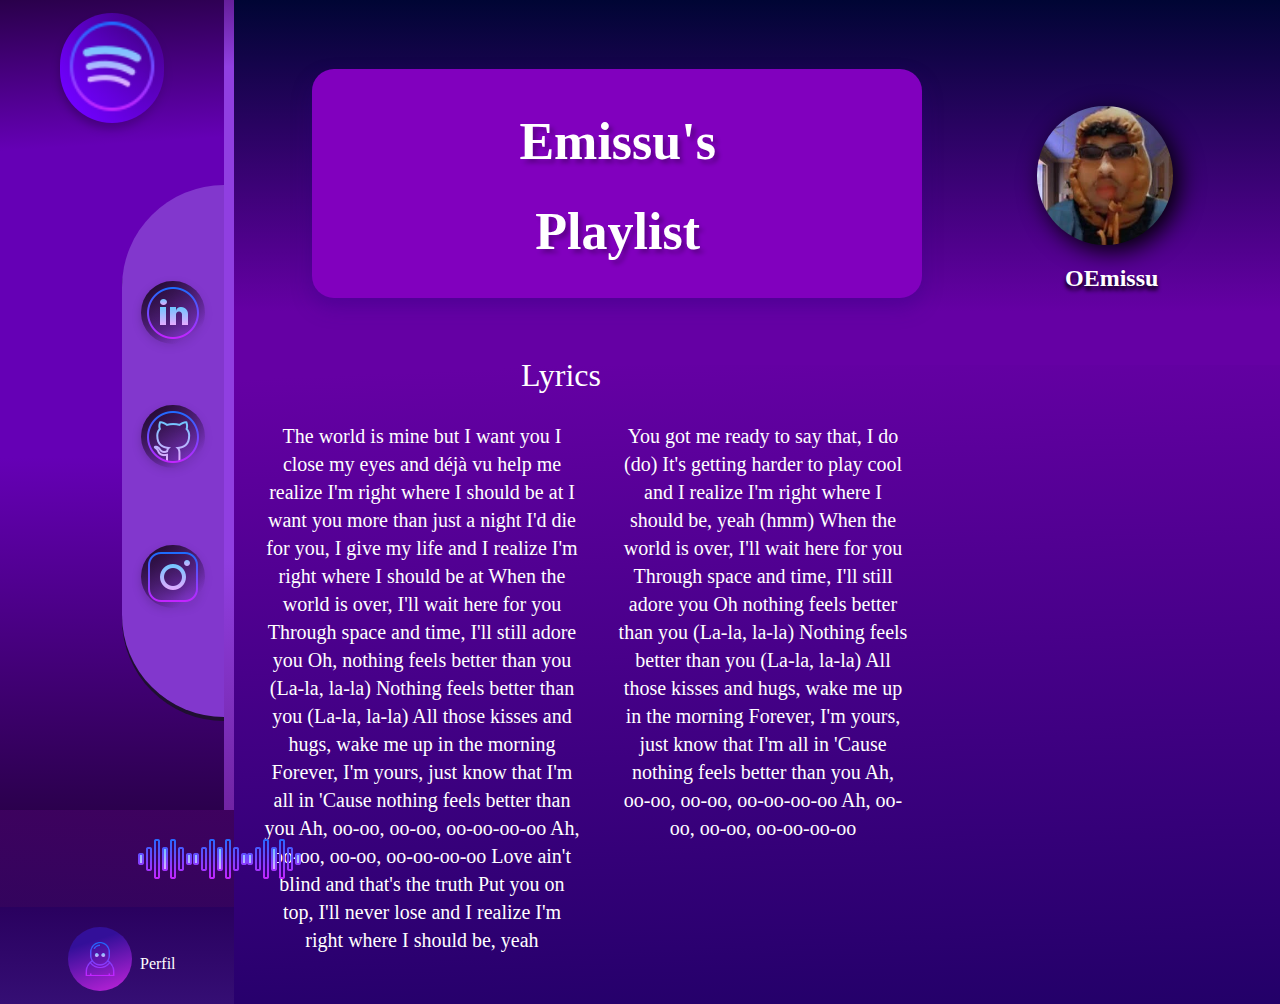
<file: nothing.html>
<!DOCTYPE html>
<html lang="en">
<head>
    <meta charset="UTF-8">
    <meta http-equiv="X-UA-Compatible" content="IE=edge">
    <meta name="viewport" content="width=device-width, initial-scale=1.0">
    <title>Nothing Feels Better - Pink Sweat$</title>
    <link rel="stylesheet" href="style.css">
</head>
<body>
    <div class="logo">
        <div >
            <img src="Fotos/icons8-spotify-64.png" alt="">
        </div>
    </div>

    <div class="aba">

        <div id="linkedin">
            <a target="_blank" href="https://www.linkedin.com/in/emerson-sebastiao/"><img src="Fotos/icons8-linkedin-circundado-64.png"  alt=""></a>
        </div>
        

        <div id="github">
            <a target="_blank" href="https://github.com/Emerson625"><img src="Fotos/icons8-github-64.png"  alt=""></a>
        </div>

        <div id="instagram">
            <a target="_blank" href="https://www.instagram.com/oemissu/"><img src="Fotos/icons8-instagram-64.png"  alt=""></a>
        </div>

    </div>

    <div class="home">
        <div class=" cabeçalho">
            <h1><a href="index.html">HOME</a></h1>
            <table>
                <br>
                <ul><a href="bad.html">Bad</a></ul>
                <br>
                <ul><a href="loveme.html">Love me</a></ul>
                <br>
                <ul><a href="eye.html">Eye of the tiger</a></ul>
                <br>
                <br>
                <ul><a href="beautiful.html">Beautiful girl</a></ul>
                <br>
                <br>
                <ul><a href="meleva.html">Me leva para casa</a></ul>
                <br>
                <br>
                <ul><a href="father.html">Father forgive me</a></ul>
                <br>
                <ul><a href="rei.html">Rei Lacoste</a></ul>
                <br>
                <ul><a href="nothing.html">Nothing feels better</a></ul>
                <br>
                <br>  
            </table>
        </div>
    </div>
    
    <div class="fundo2"></div>
    <div class="fundo"></div>


    <div class="header">
        <div class="titulo">
            <div class="emissu"><h1>Emissu's Playlist</h1></div>
        </div>

        <img src="Fotos/IMG-20220813-WA0002.jpg" alt="">
        <h2>OEmissu</h2>

    </div>

    <div class="rodape1">

            <div id="songwave1"> 
                <img src="Fotos/icons8-onda-de-áudio-64.png" alt="">
            </div>
            <div id="songwave2">
                <img src="Fotos/icons8-onda-de-áudio-64.png" alt="">
            </div>
            <div id="songwave3">
                <img src="Fotos/icons8-onda-de-áudio-64.png" alt="">
            </div>

    </div>
            <div class="rodape2">

                <div id="perfil">
                    <img src="Fotos/icons8-usuário-de-gênero-neutro-64.png" alt="">
                    <p>Perfil</p>
                </div>
                <div id="perfil2">
                    <img src="Fotos/icons8-configurações-64.png" alt="">
                    <p>Settings</p>
                </div>
            </div>
    

    <div class="songs">
        
        <div class="lyricsnothing">
            <h3>Lyrics</h3>
            <h4>The world is mine but I want you
                I close my eyes and déjà vu help me realize
                I'm right where I should be at
                I want you more than just a night
                I'd die for you, I give my life and I realize
                I'm right where I should be at
                When the world is over, I'll wait here for you
                Through space and time, I'll still adore you
                Oh, nothing feels better than you
                (La-la, la-la)
                Nothing feels better than you
                (La-la, la-la)
                All those kisses and hugs, wake me up in the morning
                Forever, I'm yours, just know that I'm all in
                'Cause nothing feels bеtter than you
                Ah, oo-oo, oo-oo, oo-oo-oo-oo
                Ah, oo-oo, oo-oo, oo-oo-oo-oo
                Love ain't blind and that's the truth
                Put you on top, I'll nеver lose and I realize
                I'm right where I should be, yeah
                
            </h4>

            <h4 id="part2">
                
                You got me ready to say that, I do (do)
                It's getting harder to play cool and I realize
                I'm right where I should be, yeah (hmm)
                When the world is over, I'll wait here for you
                Through space and time, I'll still adore you
                Oh nothing feels better than you
                (La-la, la-la)
                Nothing feels better than you
                (La-la, la-la)
                All those kisses and hugs, wake me up in the morning
                Forever, I'm yours, just know that I'm all in
                'Cause nothing feels bеtter than you
                Ah, oo-oo, oo-oo, oo-oo-oo-oo
                Ah, oo-oo, oo-oo, oo-oo-oo-oo
                </h4>
        </div>
        <div class="playernothing">
            <iframe style="border-radius:12px" src="https://open.spotify.com/embed/track/1VhGRC4yzcDFBM4yQSpUGg?utm_source=generator" width="100%" height="352" frameBorder="0" allowfullscreen="" allow="autoplay; clipboard-write; encrypted-media; fullscreen; picture-in-picture" loading="lazy"></iframe>
        </div>
    </div>
</body>
</html>
</file>
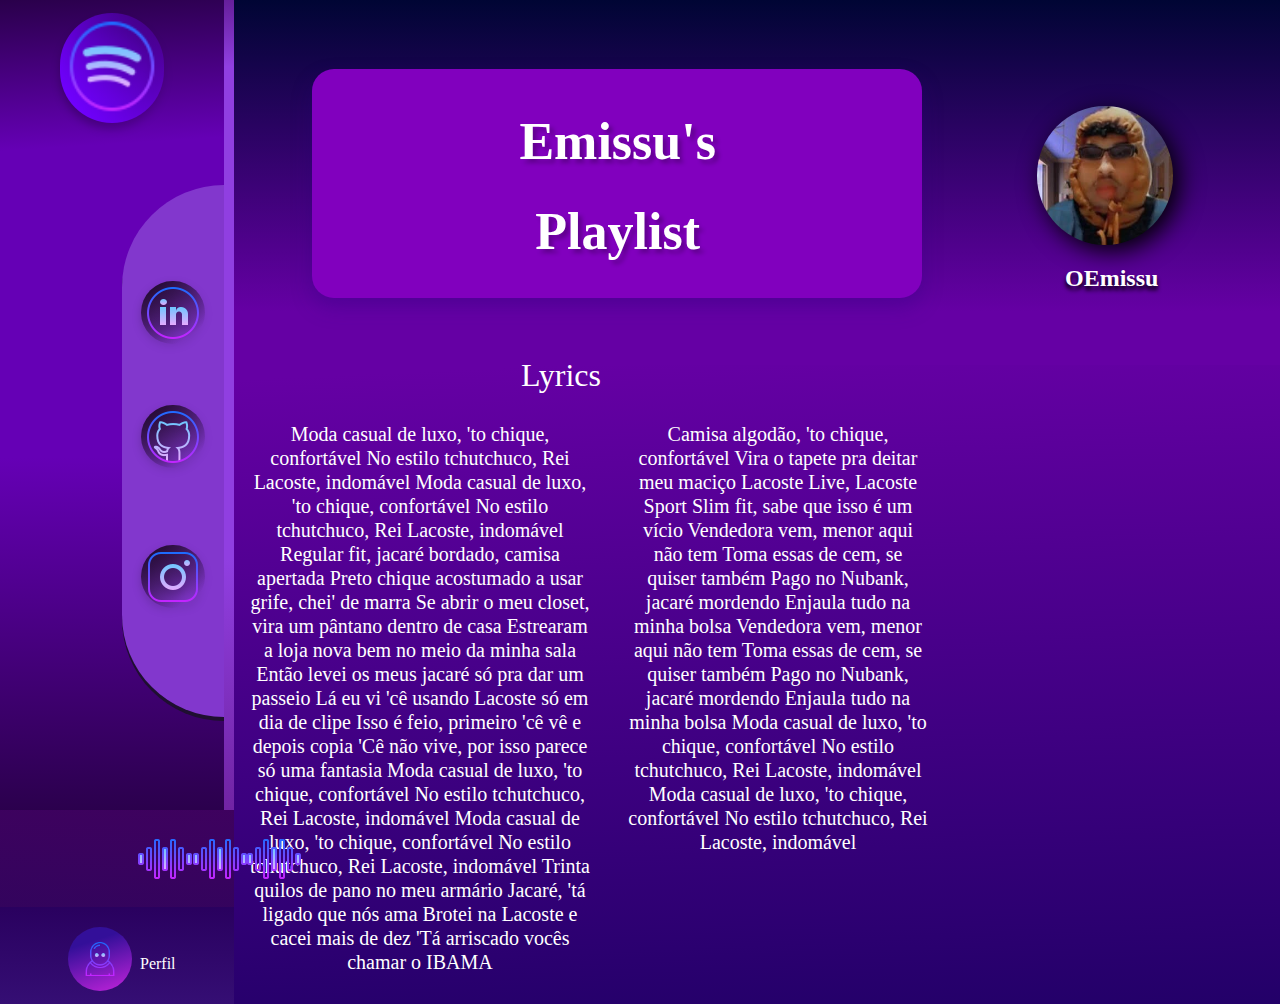
<file: rei.html>
<!DOCTYPE html>
<html lang="en">
<head>
    <meta charset="UTF-8">
    <meta http-equiv="X-UA-Compatible" content="IE=edge">
    <meta name="viewport" content="width=device-width, initial-scale=1.0">
    <title>Rei Lacoste - MD Chefe</title>
    <link rel="stylesheet" href="style.css">
</head>
<body>
    <div class="logo">
        <div >
            <img src="Fotos/icons8-spotify-64.png" alt="">
        </div>
    </div>

    <div class="aba">

        <div id="linkedin">
            <a target="_blank" href="https://www.linkedin.com/in/emerson-sebastiao/"><img src="Fotos/icons8-linkedin-circundado-64.png"  alt=""></a>
        </div>
        

        <div id="github">
            <a target="_blank" href="https://github.com/Emerson625"><img src="Fotos/icons8-github-64.png"  alt=""></a>
        </div>

        <div id="instagram">
            <a target="_blank" href="https://www.instagram.com/oemissu/"><img src="Fotos/icons8-instagram-64.png"  alt=""></a>
        </div>

    </div>

    <div class="home">
        <div class=" cabeçalho">
            <h1><a href="index.html">HOME</a></h1>
            <table>
                <br>
                <ul><a href="bad.html">Bad</a></ul>
                <br>
                <ul><a href="loveme.html">Love me</a></ul>
                <br>
                <ul><a href="eye.html">Eye of the tiger</a></ul>
                <br>
                <br>
                <ul><a href="beautiful.html">Beautiful girl</a></ul>
                <br>
                <br>
                <ul><a href="meleva.html">Me leva para casa</a></ul>
                <br>
                <br>
                <ul><a href="father.html">Father forgive me</a></ul>
                <br>
                <ul><a href="rei.html">Rei Lacoste</a></ul>
                <br>
                <ul><a href="nothing.html">Nothing feels better</a></ul>
                <br>
                <br>  
            </table>
        </div>
    </div>
    
    <div class="fundo2"></div>
    <div class="fundo"></div>


    <div class="header">
        <div class="titulo">
            <div class="emissu"><h1>Emissu's Playlist</h1></div>
        </div>

        <img src="Fotos/IMG-20220813-WA0002.jpg" alt="">
        <h2>OEmissu</h2>

    </div>

    <div class="rodape1">

            <div id="songwave1"> 
                <img src="Fotos/icons8-onda-de-áudio-64.png" alt="">
            </div>
            <div id="songwave2">
                <img src="Fotos/icons8-onda-de-áudio-64.png" alt="">
            </div>
            <div id="songwave3">
                <img src="Fotos/icons8-onda-de-áudio-64.png" alt="">
            </div>

    </div>
            <div class="rodape2">

                <div id="perfil">
                    <img src="Fotos/icons8-usuário-de-gênero-neutro-64.png" alt="">
                    <p>Perfil</p>
                </div>
                <div id="perfil2">
                    <img src="Fotos/icons8-configurações-64.png" alt="">
                    <p>Settings</p>
                </div>
            </div>
    

    <div class="songs">
        
        <div class="lyricsrei">
            <h3>Lyrics</h3>
            <h4>Moda casual de luxo, 'to chique, confortável
                No estilo tchutchuco, Rei Lacoste, indomável
                Moda casual de luxo, 'to chique, confortável
                No estilo tchutchuco, Rei Lacoste, indomável
                Regular fit, jacaré bordado, camisa apertada
                Preto chique acostumado a usar grife, chei' de marra
                Se abrir o meu closet, vira um pântano dentro de casa
                Estrearam a loja nova bem no meio da minha sala
                Então levei os meus jacaré só pra dar um passeio
                Lá eu vi 'cê usando Lacoste só em dia de clipe
                Isso é feio, primeiro 'cê vê e depois copia
                'Cê não vive, por isso parece só uma fantasia
                Moda casual de luxo, 'to chique, confortável
                No estilo tchutchuco, Rei Lacoste, indomável
                Moda casual de luxo, 'to chique, confortável
                No estilo tchutchuco, Rei Lacoste, indomável
                Trinta quilos de pano no meu armário
                Jacaré, 'tá ligado que nós ama
                Brotei na Lacoste e cacei mais de dez
                'Tá arriscado vocês chamar o IBAMA
            </h4>

            <h4 id="part2">
                
                Camisa algodão, 'to chique, confortável
                Vira o tapete pra deitar meu maciço
                Lacoste Live, Lacoste Sport
                Slim fit, sabe que isso é um vício
                Vendedora vem, menor aqui não tem
                Toma essas de cem, se quiser também
                Pago no Nubank, jacaré mordendo
                Enjaula tudo na minha bolsa
                Vendedora vem, menor aqui não tem
                Toma essas de cem, se quiser também
                Pago no Nubank, jacaré mordendo
                Enjaula tudo na minha bolsa
                Moda casual de luxo, 'to chique, confortável
                No estilo tchutchuco, Rei Lacoste, indomável
                Moda casual de luxo, 'to chique, confortável
                No estilo tchutchuco, Rei Lacoste, indomável
                </h4>
        </div>
        <div class="playerrei">
            <iframe style="border-radius:12px" src="https://open.spotify.com/embed/track/61thYEZIICmWwciMxInITt?utm_source=generator" width="100%" height="352" frameBorder="0" allowfullscreen="" allow="autoplay; clipboard-write; encrypted-media; fullscreen; picture-in-picture" loading="lazy"></iframe>
        </div>
    </div>
</body>
</html>
</file>
<file: style.css>
body {
    margin: 0px;
    padding: 0px;
    box-sizing: border-box;
    overflow-y: scroll;
}

.home {
    position: absolute;
    width: 250px;
    height: 814px;
    left: 224px;
    top: 0px;
    background: linear-gradient(180.72deg, #903FE1 68.68%, #611685 114.81%);
}

.cabeçalho {
    position: absolute;
    width: 250.5px;
    height: 69.03px;
    left: 0px;
    top: 0px;
    text-align: center;
    background: linear-gradient(359.27deg, #903FE1 7.78%, #40025C 182.26%);
    background-blend-mode: darken;
    
}
.cabeçalho a {
    color: white;
    text-decoration: none;
}

.cabeçalho h1 {
    font-size: 28px;
}

.cabeçalho h1:hover {
    font-size: 32px;
    transition: 0.5s;
}

ul {
    margin-left: -44px;
    font-size: larger;
}

ul:hover {
    font-size: 22px;
    transition: 0.5s;
}

.fundo{
    position: absolute;
    width: 224px;
    height: 628px;
    left: 0px;
    top: 186px;

    background: linear-gradient(179.37deg, #6500B5 43.15%, #000000 140.56%);
    border-radius: 0px;
}

.fundo2 {
    position: absolute;
    width: 224px;
    height: 190px;
    left: 0px;
    top: 0px;
    background: linear-gradient(356.44deg, #6500B5 25.92%, #000000 151.94%);
}

.logo {
   
position: absolute;
width: 103.72px;
height: 110.23px;
left: 60px;
top: 12.95px;
background: linear-gradient(54.2deg, #7000FF 13.54%, rgba(255, 0, 153, 0) 112.49%);
filter: drop-shadow(0px 6px 4px rgba(0, 0, 0, 0.25));
border-radius: 58px;
z-index: 100;
}

.logo img {
    position: absolute;
    width: 100%;
    height: 100%;
    left: 0px;
    top: 0px;

    
}

.aba {
    position: absolute;
    width: 102px;
    height: 532px;
    left: 122px;
    top: 185px;
    background: #8237CD;
    box-shadow: 0px 4px  #1F0F30;
    z-index: 99;
    border-radius: 160px 0px 0px 160px;
}

#linkedin {
    position: absolute;
    width: 64px;
    height: 63px;
    left: 19px;
    top: 96px;
    border-radius: 40px;
    background: linear-gradient(145.36deg, #260C35 13.95%, rgba(38, 12, 53, 0) 82.59%);
    filter: drop-shadow(0px 4px 4px rgba(0, 0, 0, 0.25));
    z-index: 101;
}

#linkedin img {
    position: absolute;
    width: 64px;
    height: 64px;
    left: 0px;
    top: 0px;
}

#linkedin:hover, #linkedin img:hover {
    position: absolute;
    width: 70px;
    height: 70px;
    transition: 0.5s;
    cursor: pointer;
    box-shadow: 1px 1px 1px 1px #39005a;
    border-radius: 40px;
}

#github {
    position: absolute;
    width: 64px;
    height: 63px;
    left: 19px;
    top: 220px;
    border-radius: 40px;
    background: linear-gradient(145.36deg, #260C35 13.95%, rgba(38, 12, 53, 0) 82.59%);
    filter: drop-shadow(0px 4px 4px rgba(0, 0, 0, 0.25));
    z-index: 101;
}

#github img {
    position: absolute;
    width: 64px;
    height: 64px;
    left: 0px;
    top: 0px; 
}

#github:hover, #github img:hover {
    position: absolute;
    width: 70px;
    height: 70px;
    transition: 0.5s;
    cursor: pointer;
    box-shadow: 1px 1px 1px 1px  #39005a;
    border-radius: 40px;
}

#instagram {
    position: absolute;
    width: 64px;
    height: 63px;
    left: 19px;
    top: 360px;
    border-radius: 40px;
    background: linear-gradient(145.36deg, #260C35 13.95%, rgba(38, 12, 53, 0) 82.59%);
    filter: drop-shadow(0px 4px 4px rgba(0, 0, 0, 0.25));
    z-index: 101;
}

#instagram img{
    position: absolute;
    width: 64px;
    height: 64px;
    left: 0px;
    top: 0px; 
}

#instagram:hover, #instagram img:hover {
    position: absolute;
    width: 70px;
    height: 70px;
    transition: 0.5s;
    cursor: pointer;
    box-shadow: 1px 1px 1px 1px #39005a;
    border-radius: 40px;
}

.rodape1 {
    position: absolute;
    width: 474px;
    height: 194px;
    left: 0px;
    top: 810px;
    background: linear-gradient(3.61deg, #000E57 -189.61%, #41015F 106.91%);

}

.rodape2 {
    position: absolute;
    width: 695px;
    height: 97px;
    left: 0px;
    top: 907px;
    background: linear-gradient(180deg, #29005E -5.67%, #350E74 100%);

}

#songwave1 img {
    position: absolute;
    width: 64px;
    height: 64px;
    left: 133px;
    top: 17px;
    z-index: 102;
}

#songwave2 img {
    position: absolute;
    width: 64px;
    height: 64px;
    left: 188px;
    top: 17px;
    z-index: 102;
}

#songwave3 img {
    position: absolute;
    width: 64px;
    height: 64px;
    left: 242px;
    top: 17px;
    z-index: 102;
}


#perfil {
    position: absolute;
    width: 64px;
    height: 64px;
    left: 68px;
    top: 20px;
    border-radius: 50%;
    background: linear-gradient(161.84deg, #330F99 25.77%, #FF2CF7 131.68%, #B041E3 134.13%);
    cursor: pointer;
}

#perfil img {
    
position: absolute;
width: 42px;
height: 42px;
left: 11px;
top: 11px;

}

#perfil p {
    position: absolute;
    width: 35px;
    height: 29px;
    left: 72px;
    top: 12px;
    color: white;
}

#perfil2 {
    position: absolute;
    width: 64px;
    height: 64px;
    left: 271px;
    top: 20px;
    border-radius: 50%;
    background: linear-gradient(161.84deg, #330F99 25.77%, #FF2CF7 131.68%, #B041E3 134.13%);
    cursor: pointer;
}

#perfil2 img {
    position: absolute;
    width: 42px;
    height: 42px;
    left: 12px;
    top: 12px;
}

#perfil2 p {
    position: absolute;
    width: 35px;
    height: 29px;
    left: 72px;
    top: 12px;
    color: white;

}

.header {
    background: linear-gradient(360deg, #6500A4 0%, #6500A4 19.79%, #000534 100%);
    height: 388px;
    width: 1046px;
    position: absolute;
    right: 0px;
}

.header img {
    position: absolute;
    width: 136px;
    height: 138.55px;
    left: 803px;
    top: 106px;
    border-radius: 50%;
    filter: drop-shadow(6px 6px 12px #000000);
}

.header img:hover {
    cursor: pointer;
    width: 140px;
    height: 142.55px;
    transition: 0.5s;
}

.header h2 {
    position: absolute;
    left: 831px;
    top: 245px;
    color: white;
    text-shadow: 0px 4px 4px #000000;
}

.titulo {
    position: absolute;
    width: 610.48px;
    height: 229px;
    left: 78px;
    top: 69px;
    background: #8100BE;
    filter: drop-shadow(0px 10px 10px rgba(33, 0, 125, 0.25));
    border-radius: 22px;
}

.emissu {
    position: absolute;
    width: 367.35px;
    height: 170px;
    left: 122px;
    bottom: 66px;
    font-family: 'Arapey';
    font-size: 26px;
    line-height: 90px;
    text-align: center;
    color: #FFFFFF;
    text-shadow: 4px 4px 4px rgba(0, 0, 0, 0.25);
}

.songs {
    position: absolute;
    width: 1046px;
    height: 639px;
    background: linear-gradient(177.42deg, #6500A4 2.16%, #210067 102.71%);
    bottom: 0px;
    right: 0px;
    top:365px;
    
}

.songs img {
    width: 225px;
    height: 155px;
    border-radius: 26px;
}

.song1 {
    position: absolute;
    width: 225px;  
    height: 231px;
    left: 42px;
    top: 47px;
    background: #511079;
    border-radius: 26px;
    filter: drop-shadow(0px 10px 10px rgba(8, 0, 58, 0.25));
}

.song1:hover {
    position: absolute;
    
    height: 233px;
    
    top: 38px;
    transition-duration: 0.5s;
    cursor: pointer;
}

.song1 h2 {
    position: absolute;
    width: 193px;
    height: 90px;
    left: 16px;
    top: 142px;
    font-family: 'Balthazar';
    font-style: normal;
    font-weight: 400;
    font-size: 22px;
    line-height: 29px;
    text-align: center;
    color: #FFFFFF;

}

.song2 {
    position: absolute;
    width: 225px;
    height: 231px;
    left: 290.75px;
    top: 47px;
    background: #511079;
    border-radius: 26px;
    filter: drop-shadow(0px 10px 10px rgba(8, 0, 58, 0.25));
}

.song2:hover {
    position: absolute;
     
    height: 233px;
    
    top: 38px;
    transition-duration: 0.5s;
    cursor: pointer;
}

.song2 h2 {
    position: absolute;
    width: 193px;
    height: 90px;
    left: 16px;
    top: 142px;
    font-family: 'Balthazar';
    font-style: normal;
    font-weight: 400;
    font-size: 22px;
    line-height: 29px;
    text-align: center;
    color: #FFFFFF;

}

.song3 {
    position: absolute;
    width: 225px;
    height: 231px;
    left: 540px;
    top: 46px;
    background: #511079;
    border-radius: 26px;
    filter: drop-shadow(0px 10px 10px rgba(8, 0, 58, 0.25));
}

.song3:hover {
    position: absolute;
      
    height: 233px;
    
    top: 38px;
    transition-duration: 0.5s;
    cursor: pointer;
}

.song3 h2 {
    position: absolute;
    width: 193px;
    height: 90px;
    left: 16px;
    top: 142px;
    font-family: 'Balthazar';
    font-style: normal;
    font-weight: 400;
    font-size: 22px;
    line-height: 29px;
    text-align: center;
    color: #FFFFFF;
}

.song4 {
    position: absolute;
    width: 225px;
    height: 231px;
    left: 788.75px;
    top: 46px;
    background: #511079;
    border-radius: 26px;
    filter: drop-shadow(0px 10px 10px rgba(8, 0, 58, 0.25));
}

.song4:hover {
    position: absolute;
     
    height: 233px;
    
    top: 38px;
    transition-duration: 0.5s;
    cursor: pointer;
}

.song4 h2 {
    position: absolute;
    width: 193px;
    height: 90px;
    left: 16px;
    top: 142px;
    font-family: 'Balthazar';
    font-style: normal;
    font-weight: 400;
    font-size: 22px;
    line-height: 29px;
    text-align: center;
    color: #FFFFFF;
}

.song5 {
    position: absolute;
    width: 225px;
    height: 231px;
    left: 42px;
    bottom: 81px;
    background: #511079;
    border-radius: 22px;
    filter: drop-shadow(0px 10px 10px rgba(8, 0, 58, 0.25));

}

.song5:hover {
    position: absolute;
      
    height: 233px;
    
    bottom: 89px;
    transition-duration: 0.5s;
    cursor: pointer;
}

.song5 h2 {
    position: absolute;
    width: 193px;
    height: 90px;
    left: 16px;
    top: 142px;
    font-family: 'Balthazar';
    font-style: normal;
    font-weight: 400;
    font-size: 22px;
    line-height: 29px;
    text-align: center;
    color: #FFFFFF;
}

.song6 {
    position: absolute;
    width: 225px;
    height: 231px;
    border-radius: 26px;
    bottom: 81px;
    left: 290.75px ;
    background: #511079;
    filter: drop-shadow(0px 10px 10px rgba(8, 0, 58, 0.25));
}

.song6:hover {
    position: absolute;
     
    height: 233px;

    bottom: 89px;
    transition-duration: 0.5s;
    cursor: pointer;
}
.song6 h2 {
    position: absolute;
    width: 193px;
    height: 90px;
    left: 16px;
    top: 142px;
    font-family: 'Balthazar';
    font-style: normal;
    font-weight: 400;
    font-size: 22px;
    line-height: 29px;
    text-align: center;
    color: #FFFFFF;
}

.song7 {
    position: absolute;
    width: 225px;
    height: 231px;
    border-radius: 26px;
    bottom: 81px;
    background: #511079;
    left: 540px;
    filter: drop-shadow(0px 10px 10px rgba(8, 0, 58, 0.25));
}

.song7:hover {
    position: absolute; 
    height: 233px;
    bottom: 89px;
    transition-duration: 0.5s;
    cursor: pointer;
}
.song7 h2 {
    position: absolute;
    width: 193px;
    height: 90px;
    left: 16px;
    top: 142px;
    font-family: 'Balthazar';
    font-style: normal;
    font-weight: 400;
    font-size: 22px;
    line-height: 29px;
    text-align: center;
    color: #FFFFFF;
}
.song8 {
    position: absolute;
    width: 225px;
    height: 231px;
    border-radius: 26px;
    bottom: 81px;
    left: 788.75px;
    background: #511079;
    filter: drop-shadow(0px 10px 10px rgba(8, 0, 58, 0.25));
}

.song8:hover {
    position: absolute;
     
    height: 233px;

    bottom: 89px;
    transition-duration: 0.5s;
    cursor: pointer;
}

.song8 h2 {
    position: absolute;
    width: 193px;
    height: 90px;
    left: 16px;
    top: 142px;
    font-family: 'Balthazar';
    font-style: normal;
    font-weight: 400;
    font-size: 22px;
    line-height: 29px;
    text-align: center;
    color: #FFFFFF;
}

/*Bad*/

.lyricsbad h3 {
    position: absolute;
width: 136px;
height: 27px;
left: 259px;
top: -36px;

font-family: 'Balthazar';
font-style: normal;
font-weight: 400;
font-size: 32px;
line-height: 29px;
text-align: center;

color: #FFFFFF;

}

.lyricsbad h4 {
    position: absolute;
    width: 347px;
    height: 479px;
    left: 29px;
    top: 30px;

    font-family: 'Balthazar';
    font-style: normal;
    font-weight: 300;
    font-size: 16px;
    line-height: 18px;
    text-align: center;

    color: #FFFFFF;

}

.lyricsbad #part2 {
    position: absolute;
    width: 273px;
    height: 140px;
    left: 437px;
    top: 30px;

    font-family: 'Balthazar';
    font-style: normal;
    font-weight: 300;
    font-size: 16px;
    line-height: 18px;
    text-align: center;

    color: #FFFFFF;
}

.playerbad{
    position: absolute;
    right: 20px;
    top: 160px;
}

/*Love me*/

.lyricslove h3 {
    position: absolute;
    position: absolute;
    width: 136px;
    height: 27px;
    left: 259px;
    top: -36px;
    font-family: 'Balthazar';
    font-style: normal;
    font-weight: 400;
    font-size: 32px;
    line-height: 29px;
    text-align: center;
    color: #FFFFFF;
}

.lyricslove h4 {
    position: absolute;
    width: 270px;
    height: 400px;
    left: 49px;
    top: 30px;

    font-family: 'Balthazar';
    font-style: normal;
    font-weight: 400;
    font-size: 20px;
    line-height: 22px;
    text-align: center;

    color: #FFFFFF;

}

.lyricslove #part2 {
    position: absolute;
    width: 273px;
    height: 140px;
    left: 387px;
    top: 30px;

    font-family: 'Balthazar';
    font-style: normal;
    font-weight: 00;
    font-size: 20px;
    line-height: 22px;
    text-align: center;

    color: #FFFFFF;
}

.playerlove {
    position: absolute;
    right: 20px;
    top: 160px;
}

/*Eye of the tiger*/

.lyricseye h3 {
    position: absolute;
    position: absolute;
    width: 136px;
    height: 27px;
    left: 259px;
    top: -36px;
    font-family: 'Balthazar';
    font-style: normal;
    font-weight: 400;
    font-size: 32px;
    line-height: 29px;
    text-align: center;
    color: #FFFFFF;
}

.lyricseye h4 {
    position: absolute;
    width: 350px;
    height: 400px;
    left: 29px;
    top: 110px;

    font-family: 'Balthazar';
    font-style: normal;
    font-weight: 400;
    font-size: 20px;
    line-height: 22px;
    text-align: center;

    color: #FFFFFF;

}

.lyricseye #part2 {
    position: absolute;
    width: 273px;
    height: 140px;
    left: 407px;
    top: 110px;

    font-family: 'Balthazar';
    font-style: normal;
    font-weight: 400;
    font-size: 20px;
    line-height: 22px;
    text-align: center;

    color: #FFFFFF;
}

.playereye {
    position: absolute;
    right: 20px;
    top: 160px;
}

/*Beautiful Girl*/


.lyricsbeautiful h3 {
    position: absolute;
    position: absolute;
    width: 136px;
    height: 27px;
    left: 259px;
    top: -36px;
    font-family: 'Balthazar';
    font-style: normal;
    font-weight: 400;
    font-size: 32px;
    line-height: 29px;
    text-align: center;
    color: #FFFFFF;
}

.lyricsbeautiful h4 {
    position: absolute;
    width: 360px;
    height: 400px;
    left: 16px;
    top: 20px;

    font-family: 'Balthazar';
    font-style: normal;
    font-weight: 400;
    font-size: 18px;
    line-height: 22px;
    text-align: center;

    color: #FFFFFF;

}

.lyricsbeautiful #part2 {
    position: absolute;
    width: 310px;
    height: 140px;
    left: 404px;
    top: 20px;

    font-family: 'Balthazar';
    font-style: normal;
    font-weight: 400;
    font-size: 18px;
    line-height: 22px;
    text-align: center;

    color: #FFFFFF;
}

.playerbeautiful {
    position: absolute;
    right: 20px;
    top: 160px;
}

/*Me leva para casa*/

.lyricsmeleva h3 {
    position: absolute;
    position: absolute;
    width: 136px;
    height: 27px;
    left: 259px;
    top: -36px;
    font-family: 'Balthazar';
    font-style: normal;
    font-weight: 400;
    font-size: 32px;
    line-height: 29px;
    text-align: center;
    color: #FFFFFF;
}

.lyricsmeleva h4 {
    position: absolute;
    width: 350px;
    height: 400px;
    left: 16px;
    top: 30px;

    font-family: 'Balthazar';
    font-style: normal;
    font-weight: 400;
    font-size: 20px;
    line-height: 22px;
    text-align: center;

    color: #FFFFFF;

}

.lyricsmeleva #part2 {
    position: absolute;
    width: 320px;
    height: 140px;
    left: 384px;
    top: 30px;

    font-family: 'Balthazar';
    font-style: normal;
    font-weight: 400;
    font-size: 20px;
    line-height: 22px;
    text-align: center;

    color: #FFFFFF;
}

.playermeleva {
    position: absolute;
    right: 20px;
    top: 160px;
}

/*Father forgive me*/

.lyricsfather h3 {
    
    position: absolute;
    width: 136px;
    height: 27px;
    left: 259px;
    top: -36px;
    font-family: 'Balthazar';
    font-style: normal;
    font-weight: 400;
    font-size: 32px;
    line-height: 29px;
    text-align: center;
    color: #FFFFFF;
}

.lyricsfather h4 {
    position: absolute;
    width: 340px;
    height: 400px;
    left: 16px;
    top: 30px;

    font-family: 'Balthazar';
    font-style: normal;
    font-weight: 400;
    font-size: 20px;
    line-height: 24px;
    text-align: center;

    color: #FFFFFF;

}

.lyricsfather #part2 {
    position: absolute;
    width: 320px;
    height: 140px;
    left: 384px;
    top: 30px;

    font-family: 'Balthazar';
    font-style: normal;
    font-weight: 400;
    font-size: 20px;
    line-height: 24px;
    text-align: center;

    color: #FFFFFF;
}

.playerfather {
    position: absolute;
    right: 20px;
    top: 160px;
}

/*Rei Lacoste*/

.lyricsrei h3 {
    
    position: absolute;
    width: 136px;
    height: 27px;
    left: 259px;
    top: -36px;
    font-family: 'Balthazar';
    font-style: normal;
    font-weight: 400;
    font-size: 32px;
    line-height: 29px;
    text-align: center;
    color: #FFFFFF;
}

.lyricsrei h4 {
    position: absolute;
    width: 340px;
    height: 400px;
    left: 16px;
    top: 30px;

    font-family: 'Balthazar';
    font-style: normal;
    font-weight: 400;
    font-size: 20px;
    line-height: 24px;
    text-align: center;

    color: #FFFFFF;

}

.lyricsrei #part2 {
    position: absolute;
    width: 300px;
    height: 140px;
    left: 394px;
    top: 30px;

    font-family: 'Balthazar';
    font-style: normal;
    font-weight: 400;
    font-size: 20px;
    line-height: 24px;
    text-align: center;

    color: #FFFFFF;
}

.playerrei {
    position: absolute;
    right: 20px;
    top: 160px;
}

/*Nothing Feels Better*/
.lyricsnothing h3 {
    
    position: absolute;
    width: 136px;
    height: 27px;
    left: 259px;
    top: -36px;
    font-family: 'Balthazar';
    font-style: normal;
    font-weight: 400;
    font-size: 32px;
    line-height: 29px;
    text-align: center;
    color: #FFFFFF;
}

.lyricsnothing h4 {
    position: absolute;
    width: 320px;
    height: 400px;
    left: 28px;
    top: 30px;

    font-family: 'Balthazar';
    font-style: normal;
    font-weight: 400;
    font-size: 20px;
    line-height: 28px;
    text-align: center;

    color: #FFFFFF;

}

.lyricsnothing #part2 {
    position: absolute;
    width: 290px;
    height: 140px;
    left: 384px;
    top: 30px;

    font-family: 'Balthazar';
    font-style: normal;
    font-weight: 400;
    font-size: 20px;
    line-height: 28px;
    text-align: center;

    color: #FFFFFF;
}

.playernothing {
    position: absolute;
    right: 20px;
    top: 160px;
    
}
</file>
